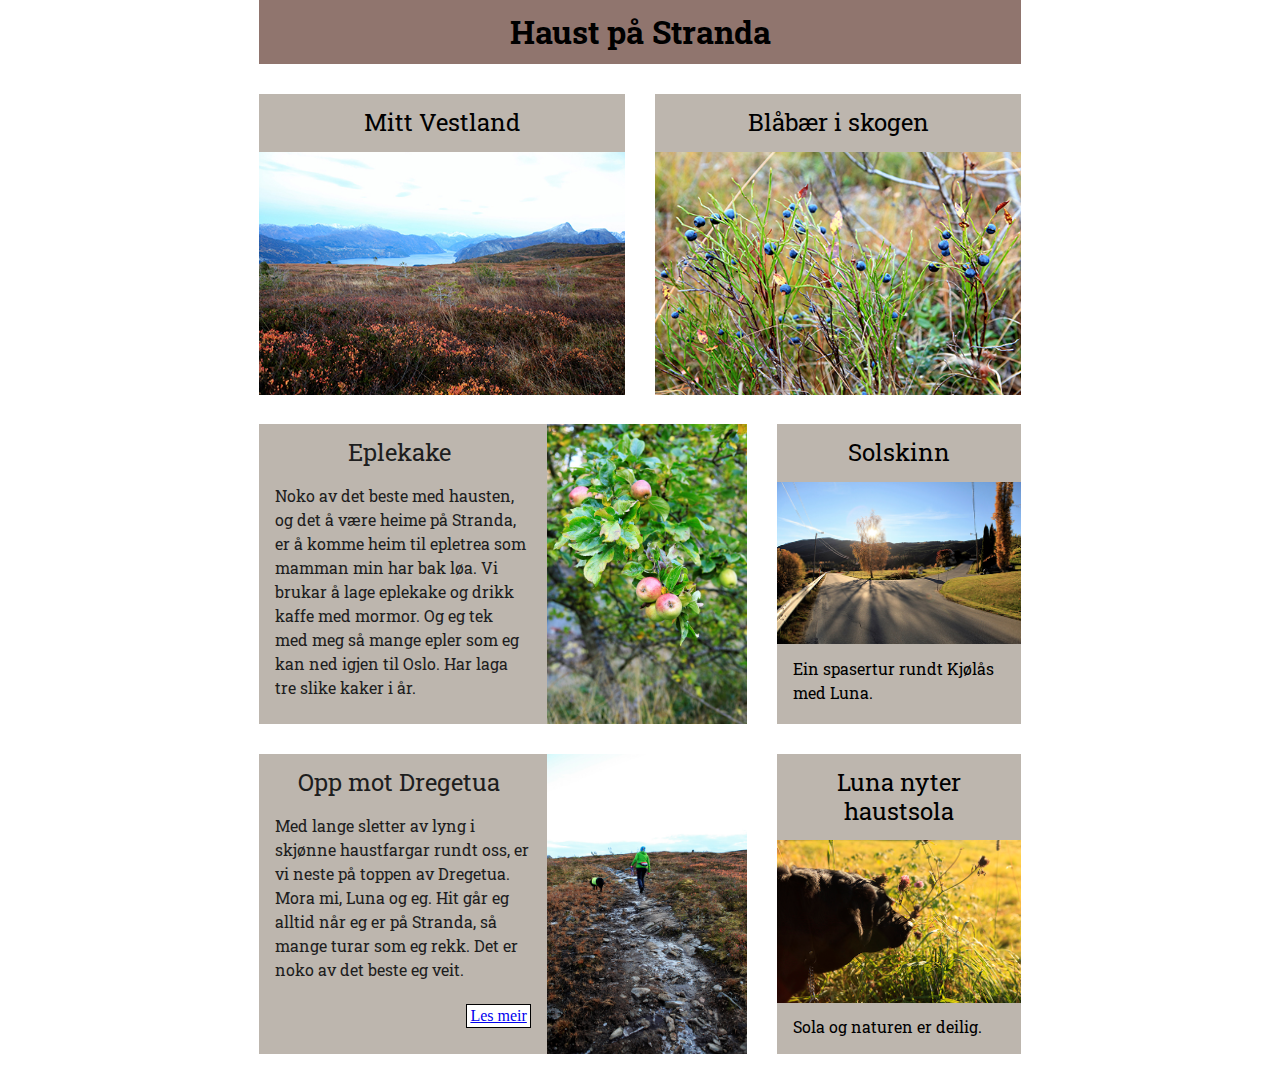
<file: index.html>
<!DOCTYPE html>
<html lang="">
<head>
    <meta charset="utf-8">
    
    <!--Meta for mobil-->
    <meta name="viewport" content="width=device-width, initial-scale=1.0">
    <title>Natalies haust</title>
    
    <!--Meyers Reset-->
    <link rel="stylesheet" type="text/css" href="css/meyersReset.css">
    
    <!--Main style/css-->
    <link rel="stylesheet" type="text/css" href="css/mainStyle.css">
    
    <!--Goole font-->
    <link href='https://fonts.googleapis.com/css?family=Roboto+Slab' rel='stylesheet' type='text/css'>

</head>
    
<body>    
    <div id="container">
        
        <!--Header-->
        <header class="col" id="mainPageHeader">
            <h1 id="logo">Haust på Stranda</h1>
        </header>               
        <!--end Header-->
        
        <section id="mainContent">
    
            <!--1. article-->
            <!--Link to page #1-->
            <a id="linkSubpage1" href="subpages/subpage_1.html">
               
                <article class="col col-6">
                    <h2>Mitt Vestland</h2> 
                    <img class="img-responsive-w" id="img1" src="images/_MG_3218.JPG" alt="Utsikt over Storfjorden">
                </article>
            </a> 
            <!--end 1. article-->
 
            <!--2. artikkel-->
            <!--Link to page #2-->
            <a id="linkSubpage2" href="subpages/subpage_2.html">
                <article class="col col-6">
                    <h2>Blåbær i skogen</h2>
                    <img class="img-responsive-w" id="img2" src="images/_MG_3173.JPG" alt="Blåbær">
                </article>
            </a>
            <!--end 2. article-->
          
            
            <!--3. article-->
            <article class="col col-8">
                <!--h2-wrap-->
                <div class="h2-wrap">
                    <h2>Eplekake</h2>
                </div>
                <img class="img-responsive-h" src="images/_MG_3118.JPG" alt="Epler på eit tre">
                <!--p-wrap-->
                <div class="p-wrap">
                    <p>Noko av det beste med hausten, og det å være heime på Stranda, er å komme heim til epletrea som mamman min har bak løa. Vi brukar å lage eplekake og drikk kaffe med mormor. Og eg tek med meg så mange epler som eg kan ned igjen til Oslo. Har laga tre slike kaker i år.</p>
                </div>
            </article>
            <!--end 3. article-->
            
            <!--4. article-->
            <article class="col col-4">
                <h2>Solskinn</h2>
                <img class="img-responsive-w" src="images/_MG_2937.JPG" alt="Natur i sollys">
                <p>Ein spasertur rundt Kjølås med Luna.</p>
            </article>
            <!--end 4. article-->
            
            <!--5. article-->
            <article class="col col-8">
                <!--h2-wrap-->
                <div class="h2-wrap">
                    <h2>Opp mot Dregetua</h2>
                </div>
                <img class="img-responsive-h" src="images/_MG_3219.JPG" alt="Dame og hund går på eit berg">
                <!--p-wrap-->
                <div class="p-wrap">
                    <p>Med lange sletter av lyng i skjønne haustfargar rundt oss, er vi neste på toppen av Dregetua. Mora mi, Luna og eg. Hit går eg alltid når eg er på Stranda, så mange turar som eg rekk. Det er noko av det beste eg veit.</p> 
                </div>
                
                <!--Read-more-button, to page #1-->
                <div id="readMoreBtn"><a href="subpages/subpage_1.html">Les meir</a></div>
            </article>
            <!--end 5. article-->
            
            <!--6. article-->
            <article class="col col-4">
                <h2>Luna nyter haustsola</h2>
                <img class="img-responsive-w" src="images/_MG_2998.JPG" alt="Hund lukter på blomst">
                <p>Sola og naturen er deilig.</p>
            </article> 
            <!--end 6. article-->
        </section>             
    </div> 
</html>
</file>
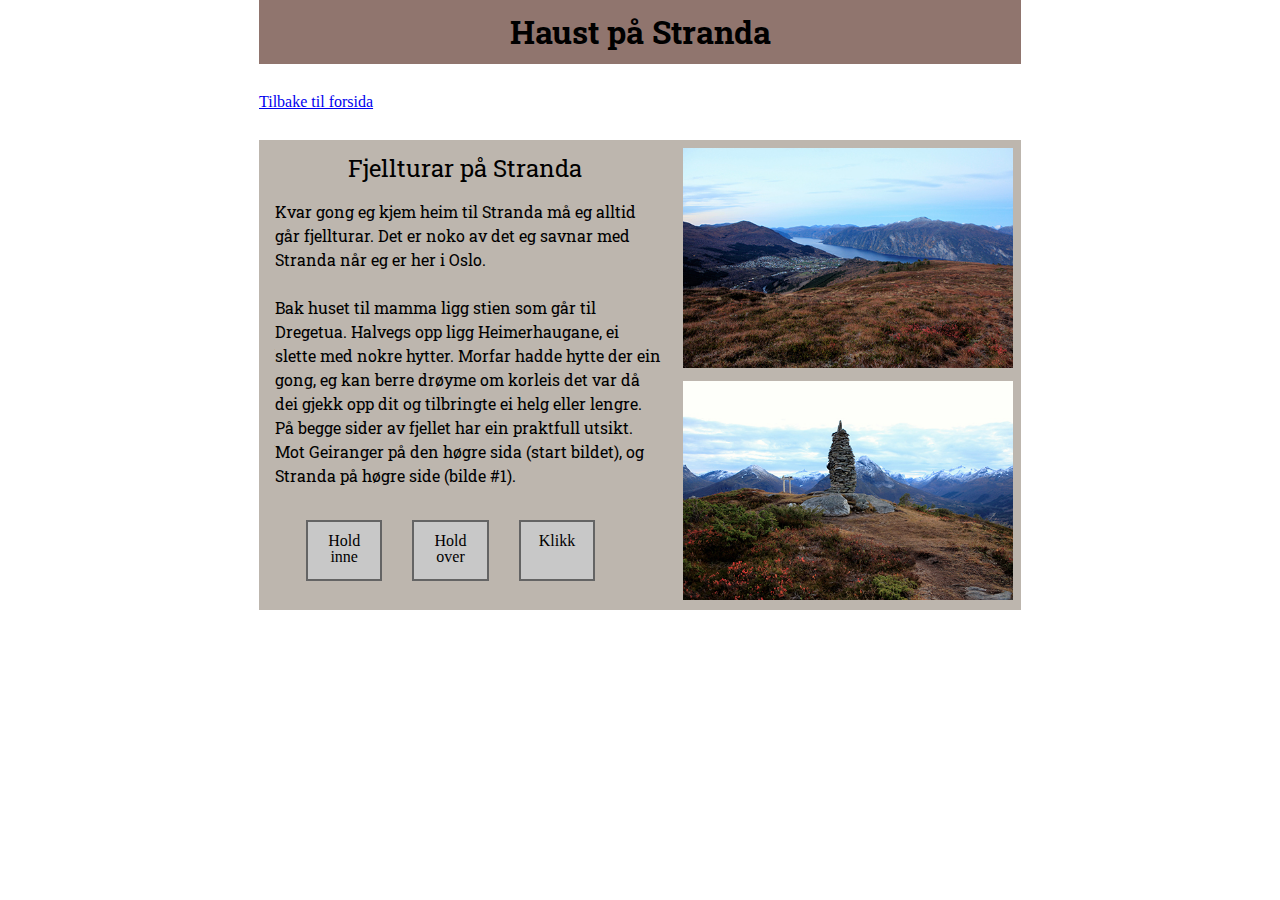
<file: subpages/subpage_1.html>
<!DOCTYPE html>
<html lang="">
<head>
    <meta charset="utf-8">
    <!--Meta for mobil-->
    <meta name="viewport" content="width=device-width, initial-scale=1.0">
    <title>#1 Fjellturar på Stranda</title>
    
    <link rel="stylesheet" type="text/css" href="../css/meyersReset.css">
    <link rel="stylesheet" type="text/css" href="../css/mainStyle.css">
    
    <!--Goole font-->
    <link href='https://fonts.googleapis.com/css?family=Roboto+Slab' rel='stylesheet' type='text/css'>
    
</head>
    
<body>    
    <div id="container">        
        <header class="col" id="mainPageHeader">
            <h1 id="logo">Haust på Stranda</h1>
        </header>
       
        <!--Back to main page button-->
        <a id="backBtn" href="../index.html">Tilbake til forsida</a>
        
        <section id="mainContent"> 
            <article class="col col-12">
               
                <!--h2-wrap-->
                <div class="h2-wrap-subpage">
                    <h2>Fjellturar på Stranda</h2>
                </div>
                
                <!--Img-wrap-->
                <div class="img-wrap-subpage">
                    <img class="img-subpage" src="../images/_MG_3229.JPG" alt="Utsikt over Stranda">
                    <img class="img-subpage" src="../images/_MG_3236.JPG" alt="Steinura på Dregetua">
                </div>
                
                <!--p-wrap-->
                <div class="p-wrap-subpage">
                    <p>Kvar gong eg kjem heim til Stranda må eg alltid går fjellturar. Det er noko av det eg savnar med Stranda når eg er her i Oslo. <br><br> Bak huset til mamma ligg stien som går til Dregetua. Halvegs opp ligg Heimerhaugane, ei slette med nokre hytter. Morfar hadde hytte der ein gong, eg kan berre drøyme om korleis det var då dei gjekk opp dit og tilbringte ei helg eller lengre. På begge sider av fjellet har ein praktfull utsikt. Mot Geiranger på den høgre sida (start bildet), og Stranda på høgre side (bilde #1).
                    </p>
                </div>
                
                <!--Buttons whit diffrent test of styles-->
                <div id="testBtnWrap">
                    <div class="test-btn" id="holdInBtn">Hold inne</div>
                    <div class="test-btn" id="holdOverBtn">Hold over</div>
                    <div class="test-btn" id="clickBtn">Klikk</div>
                </div>
            
            </article> 
        </section>             
    </div>   
</html>
</file>
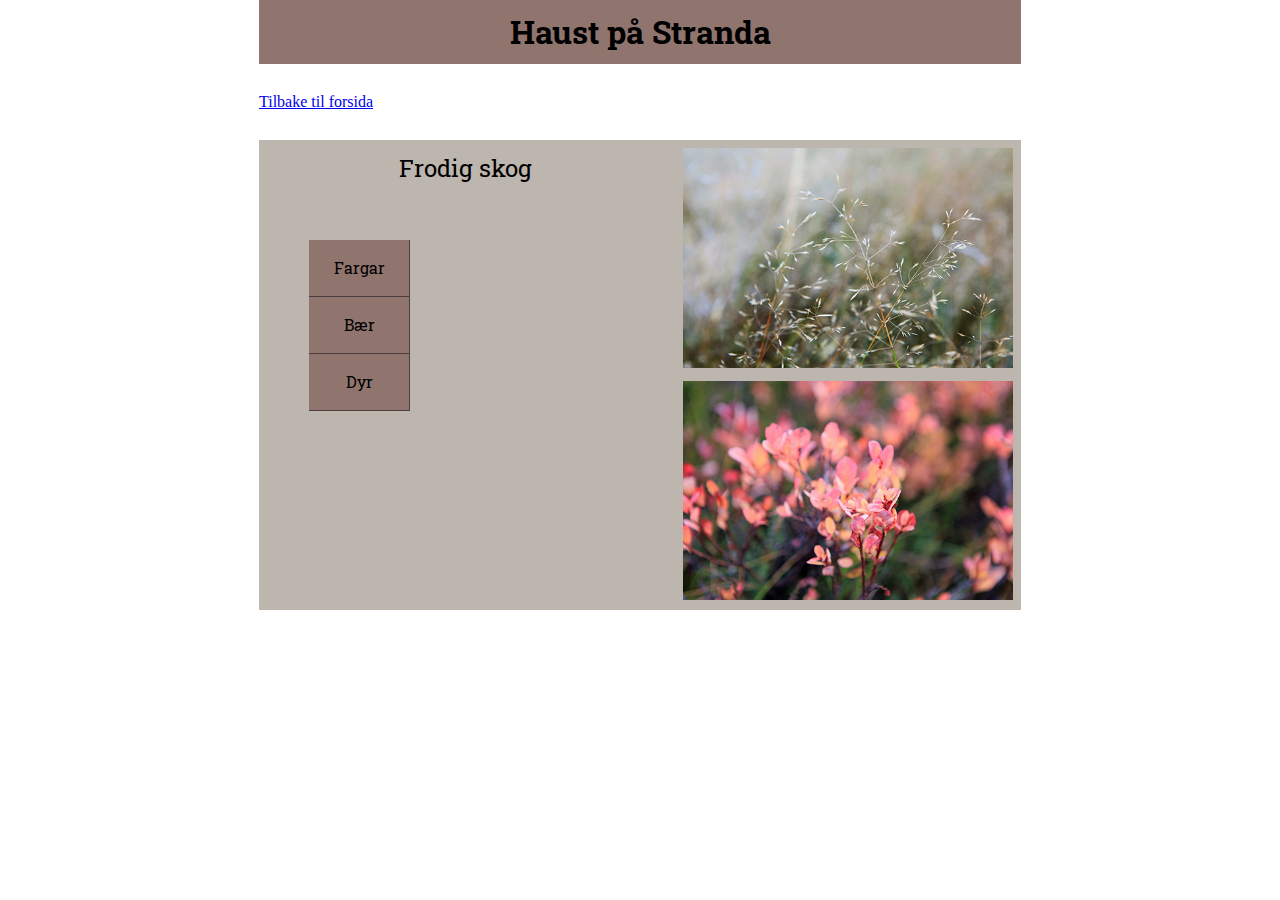
<file: subpages/subpage_2.html>
<!DOCTYPE html>
<html lang="">
<head>
    <meta charset="utf-8">
    <!--Meta for mobil-->
    <meta name="viewport" content="width=device-width, initial-scale=1.0">
    <title>#2 Frodige skog</title>
    
    <link rel="stylesheet" type="text/css" href="../css/meyersReset.css">
    <link rel="stylesheet" type="text/css" href="../css/mainStyle.css">
    
    <!--Goole font-->
    <link href='https://fonts.googleapis.com/css?family=Roboto+Slab' rel='stylesheet' type='text/css'>
    
</head>
    
<body>    
    <div id="container">        
        <header class="col" id="mainPageHeader">
            <h1 id="logo">Haust på Stranda</h1>
        </header>
  
        <!--Back to main page button-->
        <a id="backBtn" href="../index.html">Tilbake til forsida</a>
        
        <section id="mainContent"> 
            <article class="col col-12">
                
                <!--h2-wrap-->
                <div class="h2-wrap-subpage">
                    <h2>Frodig skog</h2>
                </div>
                
                <!--Img-wrap-->
                <div class="img-wrap-subpage">
                    <img class="img-subpage" src="../images/_MG_3083.JPG" alt="Strå i enga">
                    <img class="img-subpage" src="../images/_MG_3216.JPG" alt="Fine, raude fargar i lynger">
                </div>
                
                <!--Navigation bar-->
                <ul id="mainList">
                    <!--List nr. 1-->
                    <li><a href>Fargar</a>
                        <ul>
                            <li><a id="liRed" href>Raud</a></li>
                            <li><a id="liOrange" href>Orange</a></li>
                            <li><a id="liGreen" href>Grøn</a></li>
                        </ul> 
                    </li>
                    <!--List nr. 2-->        
                    <li><a href>Bær</a>
                        <ul>
                            <li><a id="liBlueberry" href>Blåbær</a></li>
                            <li><a id="liMulte" href>Multe</a></li>
                            <li><a id="liBerries" href>Skogsbær</a></li>
                        </ul> 
                    </li>
                    <!--List nr. 3-->    
                    <li><a href>Dyr</a>
                        <ul>
                            <li><a id="liMoose" href>Elg</a></li>
                            <li><a id="liFox" href>Rev</a></li>
                            <li><a id="liDeer" href>Hjort</a></li>
                        </ul> 
                    </li>       
                </ul>
             
            </article> 
        </section>             
    </div> 
</html>
</file>
<file: css/mainStyle.css>
#container{
    width: 792px;
    margin: auto;
}

/*----mainPageHeader----*/
#mainPageHeader{
    height: 4em; /*Flexible heigth on the header*/
    background-color: rgb(144, 117, 110);
}
#logo{
    font-family: 'Roboto Slab', serif;
    display: block;
    position: relative;
    font-size: 2em;
    padding: 0.5em;
    font-weight: bold;
    text-align: center;
} 
/*----end mainPageHeader----*/

/*----762gs----*/
.col{ /*For every column*/
    margin-left: 15px;
    margin-right: 15px;
    margin-bottom: 30px;
    background-color: rgb(189, 182, 174);
}
.col-6 {
    width: 366px;
    height: 300px;
    float: left;
}
.col-8 {
    width: 488px;
    height: 300px;
    float: left;
}
.col-4{
    width: 244px;
    height: 300px;
    float: left;
}
.col-12 {
    width: 762px;
    height: 470px;
    float: left;
}
/*----end 762gs----*/
  
/*----mainContent----*/
h2, p{
    font-family: 'Roboto Slab', serif;
    display: block;
    position: relative;
    padding: 0.6em;
}
h2{
    font-size: 1.5em;
    text-align: center;
    line-height: 1.2; /*Space between lines*/
}
p{
    line-height: 1.5; /*Space between lines in p*/
    padding-left: 1em;
}
/*Responsive design: Landscape-images*/
.img-responsive-w{
    width: 100%;
    max-height: auto;
}
/*Responsive design: Portrait-images*/
.img-responsive-h{
    height: 100%;
    float: right; /*Images to the right, with text on the left*/
    margin-bottom: 0.5em; /*Space between img og p in Smart Phone*/
}
/*--img in subpages--*/
.img-subpage{
    width: 100%;
    height: auto;
    float: right;
    margin-bottom: 0.3em;
    margin-top: 0.5em; 
}

/*----Buttons----*/
/*"Read more"-button in article 5*/
#readMoreBtn{
    background-color: rgb(255, 255, 255);
    border: 1px solid rgb(0, 0, 0);
    padding: 0.2em;
    margin-right: 1em;
}
/*"Back to main page"-button and test-btn in subpage 1*/
#backBtn, .test-btn{
    position: relative;
    display: block;
    margin-left: 15px;
    margin-right: 15px;
    margin-bottom: 30px;
}
/*Buttons in subpage 1*/
.test-btn{
    text-align: center;
    padding: 0.7em;
    background-color: rgb(200, 200, 200);
    border: 2px solid rgb(100, 100, 100);
}
/*----end Buttons----*/

/*----Navigation bar in subpage 2----*/       
#mainList{
    margin-top: 100px;
    margin-left: 50px;
}
li{
    font-family: 'Roboto Slab', serif;
    width: 110px;
    position: relative;
}        
ul ul{ /*Lists*/
    position: absolute;
    left: 95%;
    top: 0px;
    display: none;
}
#mainList a{
    width: 100px;
    background-color: rgb(144, 117, 110);
    border-bottom: 1px solid rgb(076, 061, 064);
    border-right: 1px solid rgb(076, 061, 064);
    text-decoration: none;
    display: inline-block;
    text-align: center;
    padding: 20px 0px;
}
li:hover ul{
    display: block;
}
#mainList ul a{ /*The lists have a new color*/
    background-color: rgb(200, 200, 200);
}
/*--end Navigation bar in subpage 2--*/ 
/*----end mainContent----*/

/*------Step: Tablet------*/
@media screen and (min-width: 800px){
          
    /*h2- and p-wrap: placing text on the left side of the image (in article 3 and 5)*/
    .h2-wrap, .p-wrap{
        color: rgb(30, 30, 30);/*Better than black*/
        width: 280px;
        float: left;
    }
    /*h2 and p whit diffrent height*/
    .h2-wrap{
        height: 50px;
    }
    .p-wrap{
        height: 200px;
    }
    /*"Read more"-button in article 5*/
    #readMoreBtn{
        float: right;
    }
    /*h2-wrap in subpage 1 and 2*/
    .h2-wrap-subpage{
        width: 412px;
        height: 50px;
        float: left;
    }
    /*p-wrap in subpage 1 and 2*/
    .p-wrap-subpage {
        width: 412px;
        height: 330px;/*370px;*/
        float: left;
    }
    /*img-wrap in subpage 1 and 2*/
    .img-wrap-subpage{
        width: 330px;
        height: 470px;
        float: right;
        margin-right: 0.5em;
    }
    /*Button-wrap in subpage 1*/
    #testBtnWrap{
        width: 412px;
        height: 90px;
        margin-left: 2em;
    }
    /*Button-size in subpage 1*/
    .test-btn{
        width: 50px;
        height: 35px;
        float: left;
    }
    #readMoreBtn:hover{ /*"Read more"-button in article*/
        -webkit-transform: scale(1.2); /*Button gets bigger*/
    }
}
/*------end Step: Tablet------*/
        
/*------Step: Smart Phones------*/
@media screen and (max-width: 800px){
           
    #container{
        width: auto;
    }
    /*For every columns*/
    .col-4, .col-6, .col-8, .col-12{
        background-color: rgb(076, 061, 064);
        width: auto;
        height: auto;
        float: none;
    }
    #logo{
        font-size: 3vmax; /*Viewport, max*/
        padding: 1em;
        color: rgb(076, 061, 064); /*New color*/
    }
    h2{
        font-size: 3vmax;
        color: rgb(144, 117, 110); /*New color*/
    }
    p{
        color: rgb(144, 117, 110); /*New color*/
    }
    p:hover{ /*Text will change to white*/
        color: rgb(255, 255, 255);
        -webkit-transition: 1s 2s; /*Lasts in 1 sec, starts in 2 sec*/
    }
    /*Responsive design: Portrait-images*/
    .img-responsive-h{
        width: 100%;
    }
    /*Links to subpage 1 and 2*/
    #linkSubpage1, #linkSubpage2{
        text-decoration: none;
    }
    /*Read more-button*/
    #readMoreBtn{
        width: 60px;
    }
    /*--Navigation bar in subpage 2--*/
    #mainList{
        position: relative;
        padding: 0px;
        margin-top: 20px;
        margin-bottom: 20px;
    }
    ul ul{
        position: relative;
        left: 95%;
        top: -40px;
        display: none;
    }
    li:hover ul{
        display: block;
    }
    /*--end Navigation bar in subpage 2--*/
}
/*------end Step: Smart Phones------*/

/*------Transitions and styling by selectors------*/
#linkSubpage1, #linkSubpage2, a:visited{ /*Links to subpages*/
    color: rgb(0, 0, 0);
}
.col-6:hover{ /*1/2: Fade to new color..*/
    background-color: rgb(100, 100, 100);
    -webkit-transition: 2s 0s; /*Lasts in 2 sec, starts in 0 sec*/
}
.col-6{ /*2/2: ..and fade back to normal*/
    -webkit-transition: 2s 0s;
}

/*--Transition in subpag 1 and 2--*/
.col-12:hover{ /*1/2: Change color..*/
	background-color: rgb(189, 182, 174);
	-webkit-transition: 1s 0s;
}
.col-12{ /*2/2: ..and fade back to normal*/
    -webkit-transition: 1s 0s;
}
.img-subpage:hover{ /*1/2: Opacity..*/
    opacity: 0.2;
	-webkit-transition: 6s 0s;
}
.img-subpage{ /*2/2 ..and fade back to normal*/
    opacity: 1;
	-webkit-transition: all 1s 0s;
}
.img-subpage:active{
    width: 50%; /*img will shrimp to 50%*/
}

/*--"Test"-buttons in subpage 1--*/
#holdInBtn, #holdOverBtn, #clickBtn:hover{
    cursor: pointer; /*Shows a hand*/
}
#holdInBtn:active{
    background-color: rgb(238, 130, 238);
}
#holdInBtn:active + #holdOverBtn{ /*Hold down "holdInBtn, the "holdOverBtn will change"*/
    background-color: rgb(255, 255, 0);
    -webkit-transition: 2s 0s;
    -webkit-transform: scale(0.8);
}
#holdOverBtn:hover + #clickBtn{
    border: 2px dotted rgb(255, 255, 0);
    color: rgb(238, 130, 138);
    background-color: rgb(25, 25, 112);
}
#clickBtn:active{
    font-weight: bold;
    -webkit-transform: scale(0.8);
    background-color: rgb(0, 128, 128);
    /*-webkit-transform: rotateZ(-10deg);*/
}
/*--end "Test"-buttons in subpage 1--*/

/*----Color effects on the "Color"-list in subpage 2----*/
/*#1 "Fargar"*/
#liRed:hover{
    background-color: rgb(220, 20, 60);
}
#liOrange:hover{
    background-color: rgb(255, 127, 80);
}
#liGreen:hover{
    background-color: rgb(0, 128, 0);
}
/*#2 "Bær"*/
#liBlueberry:hover{
    background-color: rgb(0, 0, 205);
    color: rgb(200, 200, 200);
}
#liMulte:hover{
    background-color: rgb(255, 127, 80);
}
#liBerries:hover{
    background-color: rgb(25, 25, 112);
    color: rgb(200, 200, 200);
}
/*#3*/
#liMoose:hover{
    background-color: rgb(139, 69, 19);
}
#liFox:hover{
    background-color: rgb(255, 140, 0);
}
#liDeer:hover{
    background-color: rgb(184, 134, 11);
}
/*----end Color effects on the "Color"-list in subpage 2----*/
/*--end Transition in subpages--*/
/*------end Transitions and styling by selectors------*/
</file>
<file: css/meyersReset.css>
/* http://meyerweb.com/eric/tools/css/reset/ 
   v2.0 | 20110126
   License: none (public domain)
*/

html, body, div, span, applet, object, iframe,
h1, h2, h3, h4, h5, h6, p, blockquote, pre,
a, abbr, acronym, address, big, cite, code,
del, dfn, em, img, ins, kbd, q, s, samp,
small, strike, strong, sub, sup, tt, var,
b, u, i, center,
dl, dt, dd, ol, ul, li,
fieldset, form, label, legend,
table, caption, tbody, tfoot, thead, tr, th, td,
article, aside, canvas, details, embed, 
figure, figcaption, footer, header, hgroup, 
menu, nav, output, ruby, section, summary,
time, mark, audio, video {
	margin: 0;
	padding: 0;
	border: 0;
	font-size: 100%;
	font: inherit;
	vertical-align: baseline;
}
/* HTML5 display-role reset for older browsers */
article, aside, details, figcaption, figure, 
footer, header, hgroup, menu, nav, section {
	display: block;
}
body {
	line-height: 1;
}
ol, ul {
	list-style: none;
}
blockquote, q {
	quotes: none;
}
blockquote:before, blockquote:after,
q:before, q:after {
	content: '';
	content: none;
}
table {
	border-collapse: collapse;
	border-spacing: 0;
}
</file>
